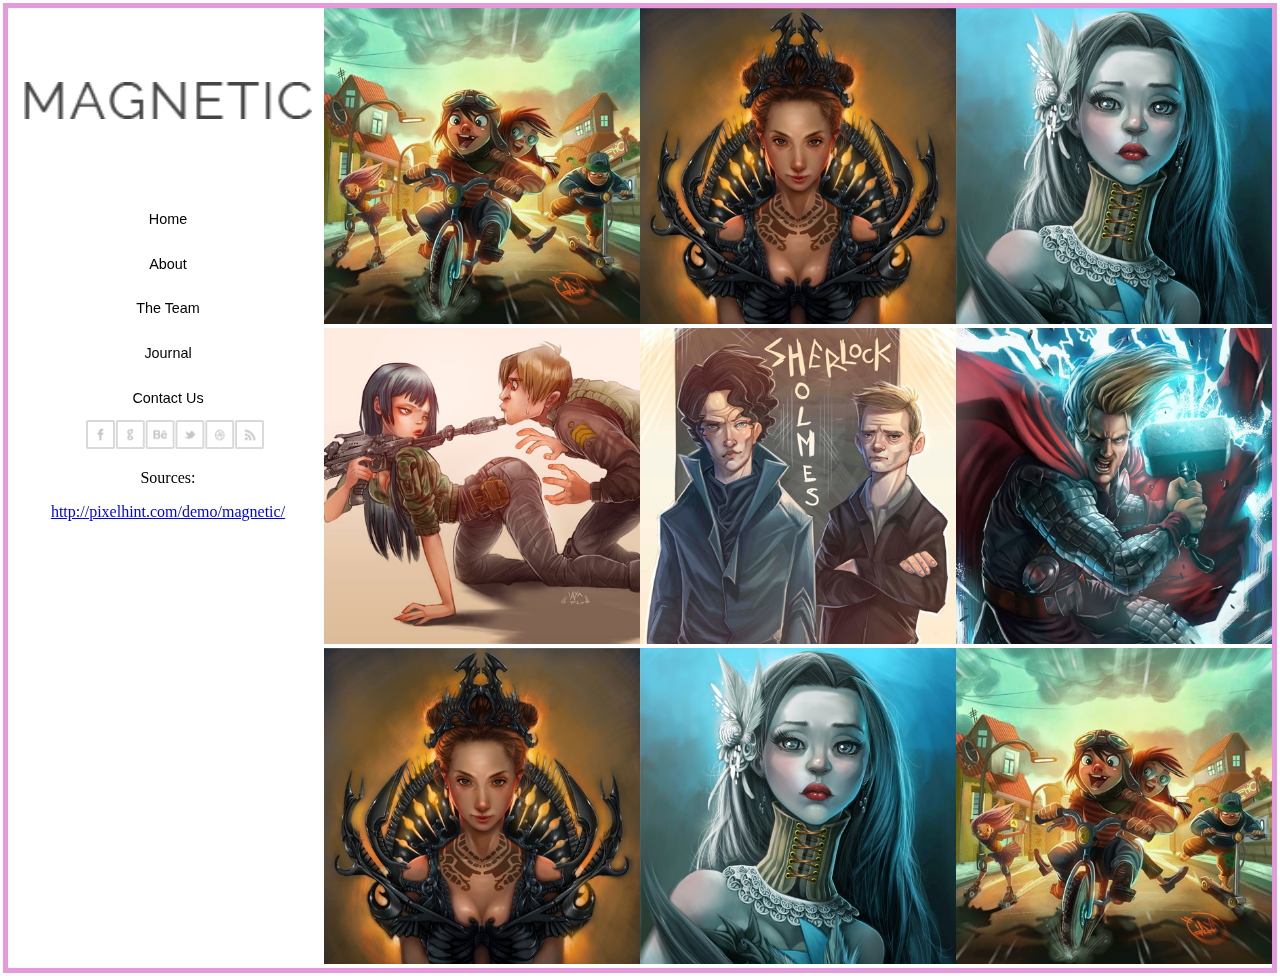
<file: pixelhint.com-demo-copy/index.html>
<!DOCTYPE html>
<html class="" data-brackets-id="1">
  <head data-brackets-id="2">
    <title data-brackets-id="3">PixelHint </title>
    <meta data-brackets-id="4" charset="utf-8">
    <link data-brackets-id="5" rel="stylesheet" type="text/css" href="css/main_responsive.css">
  </head>
  <body s6930437458387163385="1" jhjlijpomuhn_m="l" data-brackets-id="6" class="clear-fix">
    <div data-brackets-id="7" class="grid clear-fix col-md-12">
      <div data-brackets-id="8" class="left-col col-lg-3">
        <div data-brackets-id="9" class="row">
          <div class="wrapper col-lg-3">
            <div data-brackets-id="10" class="logo-container col-lg-12">
              <img data-brackets-id="11" src="logo.png" alt="" title="" height="45" width="350">
            </div>
            <nav data-brackets-id="12" class="site-navigation col-lg-12">
              <ul data-brackets-id="13" style="margin-bottom: 0px;">
                <li data-brackets-id="14"><a data-brackets-id="15" href="http://pixelhint.com/demo/magnetic/index.html" class="nav-link">Home</a></li>
                <li data-brackets-id="16"><a data-brackets-id="17" href="http://pixelhint.com/demo/magnetic/#" class="nav-link">About</a></li>
                <li data-brackets-id="18"><a data-brackets-id="19" href="http://pixelhint.com/demo/magnetic/#" class="nav-link">The Team</a></li>
                <li data-brackets-id="20"><a data-brackets-id="21" href="http://pixelhint.com/demo/magnetic/#" class="nav-link">Journal</a></li>
                <li data-brackets-id="22"><a data-brackets-id="23" href="http://pixelhint.com/demo/magnetic/contact.html" class="nav-link">Contact Us</a></li>
              </ul>
            </nav>
            <div data-brackets-id="24" class="social-media col-lg-8">
              <img data-brackets-id="25" src="sm.png" alt="" title="" usemap="#sm-links-map" height="30" width="185">
              <map data-brackets-id="26" name="sm-links-map">
                <area data-brackets-id="27" shape="rect" coords="0,0,29,30" href="http://facebook.com/pixelhint" alt="facebook">
                <area data-brackets-id="28" shape="rect" coords="31,0,60,29" href="http://plus.google.com/+pixelhint" alt="google">
                <area data-brackets-id="29" shape="rect" coords="62,0,91,29" href="http://behance.net/pixelhint" alt="behance">
                <area data-brackets-id="30" shape="rect" coords="93,0,123,29" href="https://twitter.com/pixelhint" alt="twitter">
                <area data-brackets-id="31" shape="rect" coords="124,0,153,29" href="https://dribbble.com/pixelhint" alt="dribble">
                <area data-brackets-id="32" shape="rect" coords="155,0,184,29" href="http://pixelhint.com/" alt="rss">
              </map>
            </div>
            <!-- end of social-media-->
            <div data-brackets-id="33" class="copyright-info col-lg-12">
              <p data-brackets-id="34">Sources:</p>
              <p data-brackets-id="35"><a data-brackets-id="36" href="http://pixelhint.com/demo/magnetic/">http://pixelhint.com/demo/magnetic/</a></p>
            </div>
            <!-- end of copyright-info-->
            
          </div> <!-- end of wrapper -->
        </div> <!-- end of row -->
        
      </div> <!-- end of left-col -->
      
      <div data-brackets-id="37" class="main-content col-lg-9 col-md-12 col-sm-12">
        <div data-brackets-id="38" class="row clear-fix">
          <div data-brackets-id="39" class="sample-container col-lg-4 col-md-6 col-sm-12">
            <a data-brackets-id="40" href="http://pixelhint.com/demo/magnetic/inner.html">
              <div data-brackets-id="41" class="test-div col-lg-12">
                <img data-brackets-id="42" src="work1.png" alt="" title="" height="466" width="466">
                <div data-brackets-id="43" class="inner-text-container col-lg-10">culpa qui officia deserunt mollit</div>
              </div>
            </a>
          </div>
          <div data-brackets-id="44" class="sample-container col-lg-4 col-md-6 col-sm-12">
            <a data-brackets-id="45" href="http://pixelhint.com/demo/magnetic/inner.html">
              <div data-brackets-id="46" class="test-div col-lg-12">
                <img data-brackets-id="47" src="work2.png" alt="" title="" height="466" width="466">
                <div data-brackets-id="48" class="inner-text-container col-lg-10">culpa qui officia deserunt mollit</div>
              </div>
            </a>
          </div>
          <div data-brackets-id="49" class="sample-container col-lg-4 col-md-6 col-sm-12">
            <a data-brackets-id="50" href="http://pixelhint.com/demo/magnetic/inner.html">
              <div data-brackets-id="51" class="test-div col-lg-12">
                <img data-brackets-id="52" src="work3.png" alt="" title="" height="466" width="466">
                <div data-brackets-id="53" class="inner-text-container col-lg-10">culpa qui officia deserunt mollit</div>
              </div>
            </a>
          </div>
          <div data-brackets-id="54" class="sample-container col-lg-4 col-md-6 col-sm-12">
            <a data-brackets-id="55" href="http://pixelhint.com/demo/magnetic/inner.html">
              <div data-brackets-id="56" class="test-div col-lg-12">
                <img data-brackets-id="57" src="work4.png" alt="" title="" height="466" width="466">
                <div data-brackets-id="58" class="inner-text-container col-lg-10">culpa qui officia deserunt mollit</div>
              </div>
            </a>
          </div>
          <div data-brackets-id="59" class="sample-container col-lg-4 col-md-6 col-sm-12">
            <a data-brackets-id="60" href="http://pixelhint.com/demo/magnetic/inner.html">
              <div data-brackets-id="61" class="test-div col-lg-12">
                <img data-brackets-id="62" src="work5.png" alt="" title="" height="466" width="466">
                <div data-brackets-id="63" class="inner-text-container col-lg-10">culpa qui officia deserunt mollit</div>
              </div>
            </a>
          </div>
          <div data-brackets-id="64" class="sample-container col-lg-4 col-md-6 col-sm-12">
            <a data-brackets-id="65" href="http://pixelhint.com/demo/magnetic/inner.html">
              <div data-brackets-id="66" class="test-div col-lg-12">
                <img data-brackets-id="67" src="work6.png" alt="" title="" height="466" width="466">
                <div data-brackets-id="68" class="inner-text-container col-lg-10">culpa qui officia deserunt mollit</div>
              </div>
            </a>
          </div>
          <div data-brackets-id="69" class="sample-container col-lg-4 col-md-6 col-sm-12">
            <a data-brackets-id="70" href="http://pixelhint.com/demo/magnetic/inner.html">
              <div data-brackets-id="71" class="test-div col-lg-12">
                <img data-brackets-id="72" src="work2.png" alt="" title="" height="466" width="466">
                <div data-brackets-id="73" class="inner-text-container col-lg-10">culpa qui officia deserunt mollit</div>
              </div>
            </a>
          </div>
          <div data-brackets-id="74" class="sample-container col-lg-4 col-md-6 col-sm-12">
            <a data-brackets-id="75" href="http://pixelhint.com/demo/magnetic/inner.html">
              <div data-brackets-id="76" class="test-div col-lg-12">
                <img data-brackets-id="77" src="work3.png" alt="" title="" height="466" width="466">
                <div data-brackets-id="78" class="inner-text-container col-lg-10">culpa qui officia deserunt mollit</div>
              </div>
            </a>
          </div>
          <div data-brackets-id="79" class="sample-container col-lg-4 col-md-6 col-sm-12">
            <a data-brackets-id="80" href="http://pixelhint.com/demo/magnetic/inner.html">
              <div data-brackets-id="81" class="test-div col-lg-12">
                <img data-brackets-id="82" src="work1.png" alt="" title="" height="466" width="466">
                <div data-brackets-id="83" class="inner-text-container col-lg-10">culpa qui officia deserunt mollit</div>
              </div>
            </a>
          </div>
        </div>
        <!-- end of row -->
      </div>
      <!-- end of main-content-->
    </div>
    <!-- end of grid --> 
  </body>
</html>
</file>
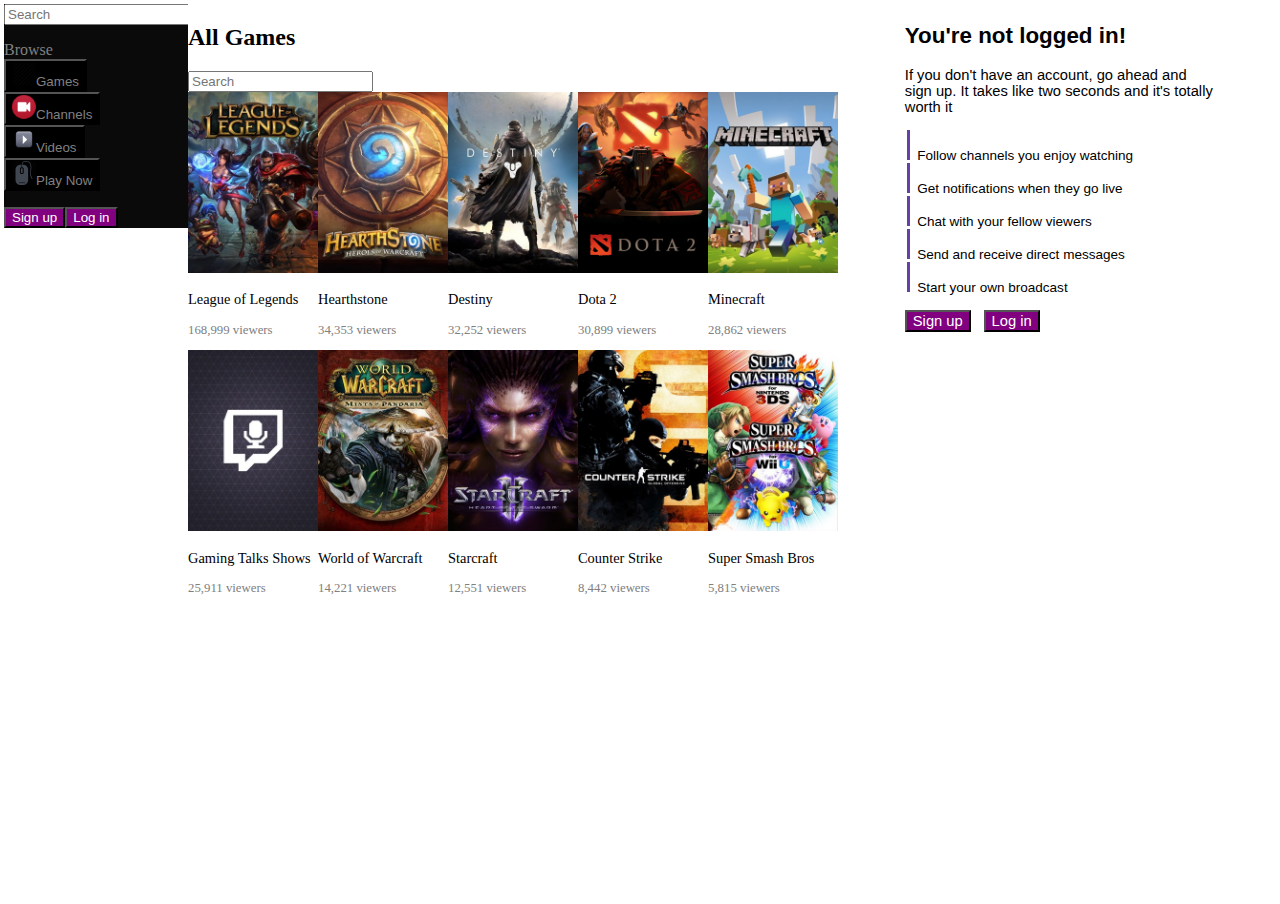
<file: twitch-site-css-practice/terrible-twitch-imitation.html>
<!DOCTYPE html>
<html>
    <head>
        <title>"Terrible Twitch Copy"</title>
        <meta charset="utf-8">
        <style type="text/css">
            
            .account-info * {
                margin-left: 3%;
                list-style-type:none;
                list-style-image: url("list-icon.PNG");
                color: black;
                font-family: "Helvetica Neue",Helvetica,Arial,sans-serif;
                font-size: 92%;
            }
            .account-info h2{
                 font-size: 140%;
            }
            .main-content .game-channel-contents  {
                display: inline-block;
                background-color: white;
                float: left;
            }
            .main-content {
                display: inline-block;
            }
            .game-channel-contents p {
            
            }
            .left-nav {
                float:left;
                background-color: rgb(10,10,10);
                
            }
            .main-content {
                float:left;
            }
            .sign-up {
                float:left;
            }
            .game-channel-contents  .game-cover-art {
                width:130px; 
                height: 181px;
            }
            body .nav-container {
                <!--width:205px;-->
                display: inline-block;
                width: 15%;
                height: 100vh;
                position: absolute;
                background-color: white;
                margin: -4px;
                

            }
            body .content-container {
                display: inline-block;
                position: absolute;
                left: 15%;
                right:30%;
                <!--width:783px;-->
                width: 550px;
                height: 100vh;
                background-color: white;
                margin: -4px;

            }
            body .subscribe-container {
                float:right;
                position: absolute;
                left: 70%;
                width:427px;
                height: 100vh;
                background-color: white;
                margin: -4px;
            }
            html body {
                width: 100%;
                height: 100%;
                background-color: white;


            }
            .content-container .main-content form {

            }
            body .log-in,.sign-up {
                background-color: purple;
                color: white;
                font-family: "Arial",serif;
            }
            body ul {
                list-style-type: none;
                padding-left: 0%;
                color: grey;
            }
            .left-nav li {
                left: 1%;
            }
            .viewers {
                color:grey;
                font-size: 80%;
            }
            .game-channel-title {
                font-size: 90%;
            }
            .left-nav li button {
                background-color:black;
                color: grey;
            }
            
        </style>
    </head>
    <body>
        <div class="nav-container">
        <!--Left sidebar-->
        <div class="left-nav">
        <form action="http://www.example.com" method="get">
        <input class="search-box" type=search placeholder="Search"><br />
        </form>
        <ul>
        <span class="list-title">Browse</span>
        <li><a href=http://www.twitch.tv/directory><button><img src="games-nav-icon.png" width="24" height="24"/>Games</button></a></li>
        <li><a href="http://www.twitch.tv/directory/all"><button><img src="channels-nav-icon.png" width="24" height="24"/>Channels</button></a></li>
        <li><a href="http://www.twitch.tv/directory/videos/week"><button><img src="videos-nav-icon.png" width="24" height="24"/>Videos</button></a></li>
        <li><a href="http://www.twitch.tv/directory/kabam"><button><img src="play-now-nav-icon.png" width="24" height="24">Play Now</button></a></li>
        </ul>
        <input class="log-in" type="submit" value="Log in">
        <input class="sign-up" type="submit" value="Sign up">
        
        </div>
        </div>
        
        <div class="content-container">
        <!--Main content section-->
        <div class="main-content">
        <h2>All Games</h2>
        <form action="http://www.example.com" method="get">
        <input type="search" placeholder="Search">
        </form>
        <div class="game-channel-contents">
        <a href="http://www.twitch.tv/directory/game/League%20of%20Legends">
        <img class="game-cover-art" src="league-of-legends.png" alt="cover" title=""/>
        </a>
        <p class="game-channel-title">League of Legends</p>
        <p class="viewers">168,999 viewers</p>
        </div>
        <div class="game-channel-contents">
        <a href="http://www.twitch.tv/directory/game/Hearthstone%3A%20Heroes%20of%20Warcraft">
        <img class="game-cover-art" src="hearthstone.png" alt="cover" title=""/>
        </a>
        <p class="game-channel-title">Hearthstone</p>
        <p class="viewers">34,353 viewers</p>
        </div>
        <div class="game-channel-contents">
        <a href="http://www.twitch.tv/directory/game/Destiny">
        <img class="game-cover-art" src="destiny.png" alt="cover" title=""/>
        </a>
        <p class="game-channel-title">Destiny</p>
        <p class="viewers">32,252 viewers</p>
        </div>
        <div class="game-channel-contents">
        <a href="http://www.twitch.tv/directory/game/Dota%202">
        <img class="game-cover-art" src="dota-2.png" alt="cover" title=""/>
        </a>
        <p class="game-channel-title">Dota 2</p>
        <p class="viewers">30,899 viewers</p>
        </div>
        <div class="game-channel-contents">
        <a href="http://www.twitch.tv/directory/game/Minecraft">
        <img class="game-cover-art" src="minecraft.png" alt="cover" title=""/>
        </a>
        <p class="game-channel-title">Minecraft</p>
        <p class="viewers">28,862 viewers</p>
        </div>
        <div class="game-channel-contents">
        <a href="http://www.twitch.tv/directory/game/Gaming%20Talk%20Shows">
        <img class="game-cover-art" src="gaming-talks-shows.png" alt="cover" title=""/>
        </a>
        <p class="game-channel-title">Gaming Talks Shows</p>
        <p class="viewers">25,911 viewers</p>
        </div>
        <div class="game-channel-contents">
        <a href="http://www.twitch.tv/directory/game/World%20of%20Warcraft%3A%20Mists%20of%20Pandaria">
        <img class="game-cover-art" src="wow-mists-of-pandaria.png" alt="cover" title=""/>
        </a>
        <p class="game-channel-title">World of Warcraft</p>
        <p class="viewers">14,221 viewers</p>
        </div>
        <div class="game-channel-contents">
        <a href="http://www.twitch.tv/directory/game/StarCraft%20II%3A%20Heart%20of%20the%20Swarm">
        <img class="game-cover-art" src="starcraft-2.png" alt="cover" title=""/>
        </a>
        <p class="game-channel-title">Starcraft</p>
        <p class="viewers">12,551 viewers</p>
        </div>
        <div class="game-channel-contents">
        <a href="http://www.twitch.tv/directory/game/Counter-Strike%3A%20Global%20Offensive">
        <img class="game-cover-art" src="counter-strike.png" alt="cover" title=""/>
        </a>
        <p class="game-channel-title">Counter Strike</p>
        <p class="viewers">8,442 viewers</p>
        </div>
        <div class="game-channel-contents">
        <a href="http://www.twitch.tv/directory/game/Super%20Smash%20Bros.">
        <img class="game-cover-art" src="super-smash-bros.png" alt="cover" title=""/>
        </a>
        <p class="game-channel-title">Super Smash Bros</p>
        <p class="viewers">5,815 viewers</p>
        </div>
        </div>
        </div>
        
        <div class="subscribe-container">
        <!--Sign up/log in sidebar-->
        <div class="account-info">
        <h2>You're not logged in!</h2>
        <pre>If you don't have an account, go ahead and <br />sign up. It takes like two seconds and it's totally <br />worth it</pre>
        <ul>
        <li>Follow channels you enjoy watching</li>
        <li>Get notifications when they go live</li>
        <li>Chat with your fellow viewers</li>
        <li>Send and receive direct messages</li>
        <li>Start your own broadcast</li>
        </ul>
        <input class="log-in" type="submit" value="Log in">
        <input class="sign-up" type="submit" value="Sign up">
        </div>
        </div>
        
    </body>
</html>
</file>
<file: pixelhint.com-demo-copy/css/main_responsive.css>
* {
box-sizing:border-box;
}

.clear-fix:after {
content:" ";
display:block;
clear:both;
}

.logo-container {
position:static;
/* margin:40% 4%; */
padding: 20% 0%;
}

nav {
position:relative;
}

ul {
position:relative;
list-style-type:none;
}

ul li {
/* margin-left:-18%; */
/* margin-bottom:20%; */
font-family:sans-serif;
font-size:.9em;
padding: 5% 0%;
}

li a:visited {
color:gray;
}

nav a {
color:#000;
text-decoration:none;
}

.social-media {
position:static;
padding-left:5%;
}

.copyright-info {
position:static;

text-align:left;
}

.bold {
font-weight:bolder;
}

.sample-container {
float:left;
/* position:relative; */
}

.sample-container img {
opacity:1;
position:relative;
z-index:4;
}

.sample-container img:hover {

opacity:0;
}

.inner-text-container {
top: 50%;
/* bottom: 46%; */
left: 50%;
position:absolute;
border-top:thin solid gray;
border-bottom:thin solid gray;
font-family:sans-serif;
font-weight:700;
font-size:1.1em;
color:#000;
padding: 5% 5%;
/* right:  13%; */
/* top:  46%; */
transform: translate(-50%,-50%); /* Center horizontal and vert. */
}

img {
width:100%;
height:auto;
}

.left-col .row {
   position: fixed;
}

.test-div {
    position: relative;
}

@media only screen and (min-width : 768px) {
.grid {
max-width:100%;
outline:thick solid rgba(196,22,176,.43);
}

.col-lg-1 {
width:8.333%;
}

.col-lg-2 {
width:16.666%;
}

.col-lg-3 {
width:25%;
}

.col-lg-4 {
width:33.333%;
}

.col-lg-5 {
width:41.666%;
}

.col-lg-6 {
width:50%;
}

.col-lg-7 {
width:58.333%;
}

.col-lg-8 {
width:66.666%;
}

.col-lg-9 {
width:75%;
}

.col-lg-10 {
width:83.333%;
margin-bottom:10%;
}

.col-lg-11 {
width:91.666%;
}

.col-lg-12 {
width:100%;
}
   
.left-col {
float:left;

/* position:fixed; */
position:  relative;
}

.main-content {
float: right;
margin-left: 0;
}
   
.site-navigation, .social-media, .copyright-info {
   text-align: center;
  
}
.site-navigation ul {
   padding: 0px;
}

.wrapper {
   position: fixed;
   padding: 1em;
}
.social-media {
   margin: 0 auto;
}
}

@media only screen and (max-width : 767px) and (orientation: landscape) {
.grid {
max-width:100%;
outline:thick solid blue;
}
.col-md-1 {
width:8.333%;
}

.col-md-2 {
width:16.666%;
}

.col-md-3 {
width:25%;
}

.col-md-4 {
width:33.333%;
}

.col-md-5 {
width:41.666%;
}

.col-md-6 {
width:50%;
}

.col-md-7 {
width:58.333%;
}

.col-md-8 {
width:66.666%;
}

.col-md-9 {
width:75%;
}

.col-md-10 {
width:83.333%;
margin-bottom:10%;
}

.col-md-11 {
width:91.666%;
}

.col-md-12 {
width:100%;
}
   
.left-col .row {
   position: static;
}
   
.site-navigation,.social-media, .copyright-info {
   display: none;
}
}

@media only screen and (max-width : 767px) and (orientation : portrait) {
.grid {
max-width:100%;
outline:thick solid green;
}
.col-sm-1 {
width:8.333%;
}

.col-sm-2 {
width:16.666%;
}

.col-sm-3 {
width:25%;
}

.col-sm-4 {
width:33.333%;
}

.col-sm-5 {
width:41.666%;
}

.col-sm-6 {
width:50%;
}

.col-sm-7 {
width:58.333%;
}

.col-sm-8 {
width:66.666%;
}

.col-sm-9 {
width:75%;
}

.col-sm-10 {
width:83.333%;
margin-bottom:10%;
}

.col-sm-11 {
width:91.666%;
}

.col-sm-12 {
width:100%;
}
   
.site-navigation,.social-media, .copyright-info {
   display: none;
}
   
.left-col .row {
   position: static;
}
}
</file>
